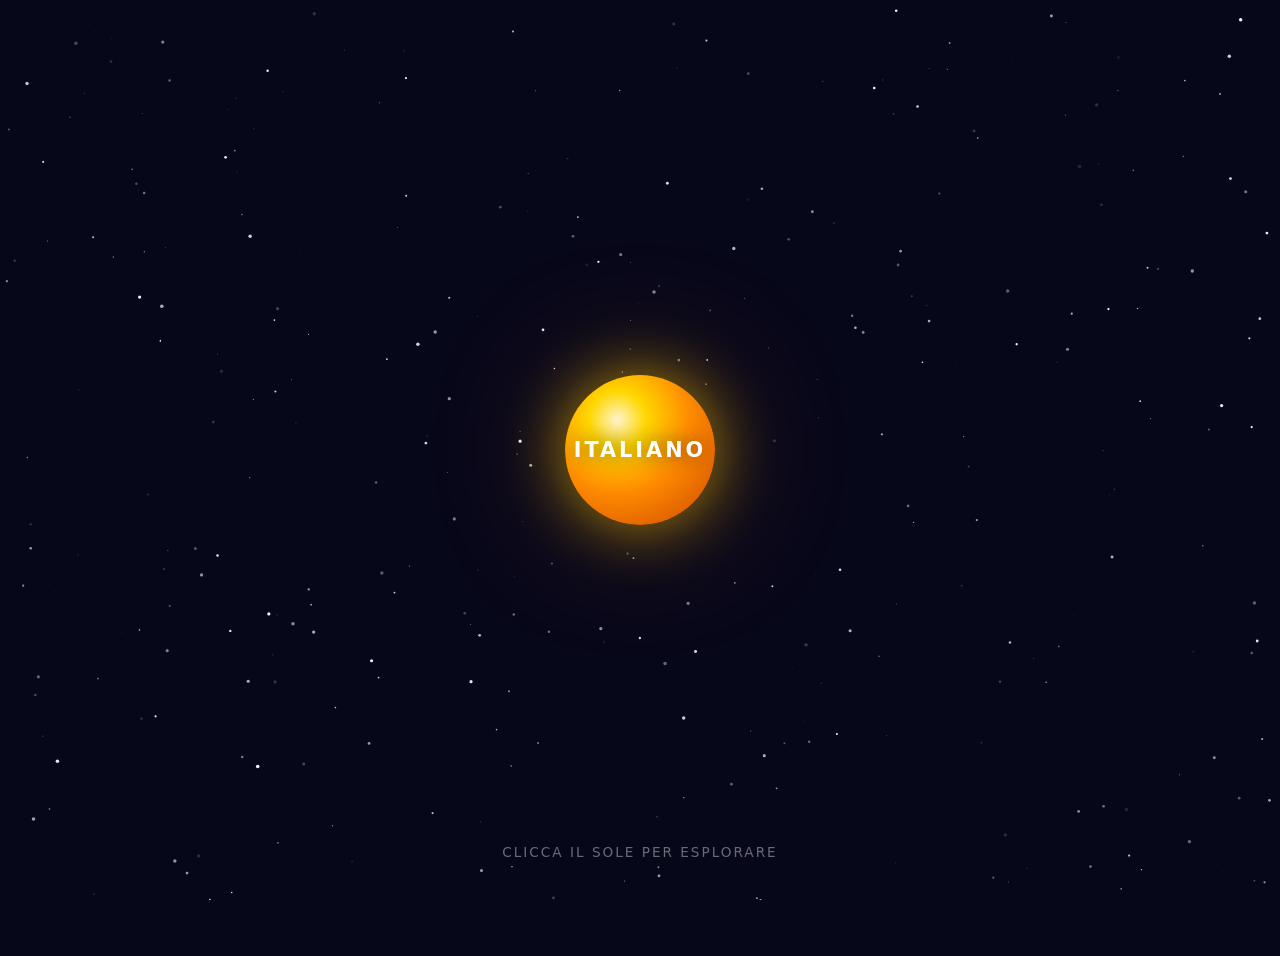
<file: index.html>
<!DOCTYPE html>
<!-- Copyright (c) 2026 Noah Laveder. All rights reserved. -->
<html lang="it">
<head>
  <meta charset="UTF-8">
  <meta name="viewport" content="width=device-width, initial-scale=1.0">
  <title>Piattaforma delle Competenze Trasversali – Italiano</title>
  <link rel="stylesheet" href="style/style.css">
</head>
<body>

  <div class="nebula"></div>
  <canvas id="stars"></canvas>

  <div class="mind-map">

    <div class="sun" id="sun" role="button" aria-label="Espandi mappa mentale">
      <div class="sun-core"></div>
      <div class="sun-glow"></div>
      <span class="sun-label">Italiano</span>
    </div>

    <div class="branch branch-ricezione">
      <a href="html/ricezione.html" class="planet-link">
        <div class="planet-body" style="background: radial-gradient(circle at 30% 25%, #6a8cff, #2d4ba0); box-shadow: 0 0 40px rgba(106,140,255,0.4);">
          <div class="planet-icon">🎧</div>
          <div class="planet-name">Ricezione</div>
        </div>
        <div class="planet-sub">Ascoltare · Leggere</div>
      </a>
    </div>

    <div class="branch branch-produzione">
      <a href="html/produzione.html" class="planet-link">
        <div class="planet-body" style="background: radial-gradient(circle at 30% 25%, #ffb347, #c77d1a); box-shadow: 0 0 40px rgba(255,180,70,0.4);">
          <div class="planet-icon">🎤</div>
          <div class="planet-name">Produzione</div>
        </div>
        <div class="planet-sub">Parlare · Scrivere</div>
      </a>
    </div>

    <div class="branch branch-risorse">
      <a href="html/risorse.html" class="planet-link">
        <div class="planet-body" style="background: radial-gradient(circle at 30% 25%, #4dd9b6, #1f8a70); box-shadow: 0 0 40px rgba(77,217,182,0.4);">
          <div class="planet-icon">📖</div>
          <div class="planet-name">Risorse</div>
        </div>
        <div class="planet-sub">7 tipi di testo</div>
      </a>
    </div>

    <p class="hint" id="hint">CLICCA IL SOLE PER ESPLORARE</p>
  </div>

  <footer class="site-footer">© 2026 Noah Laveder</footer>
  <script src="style/script.js"></script>
</body>
</html>
</file>
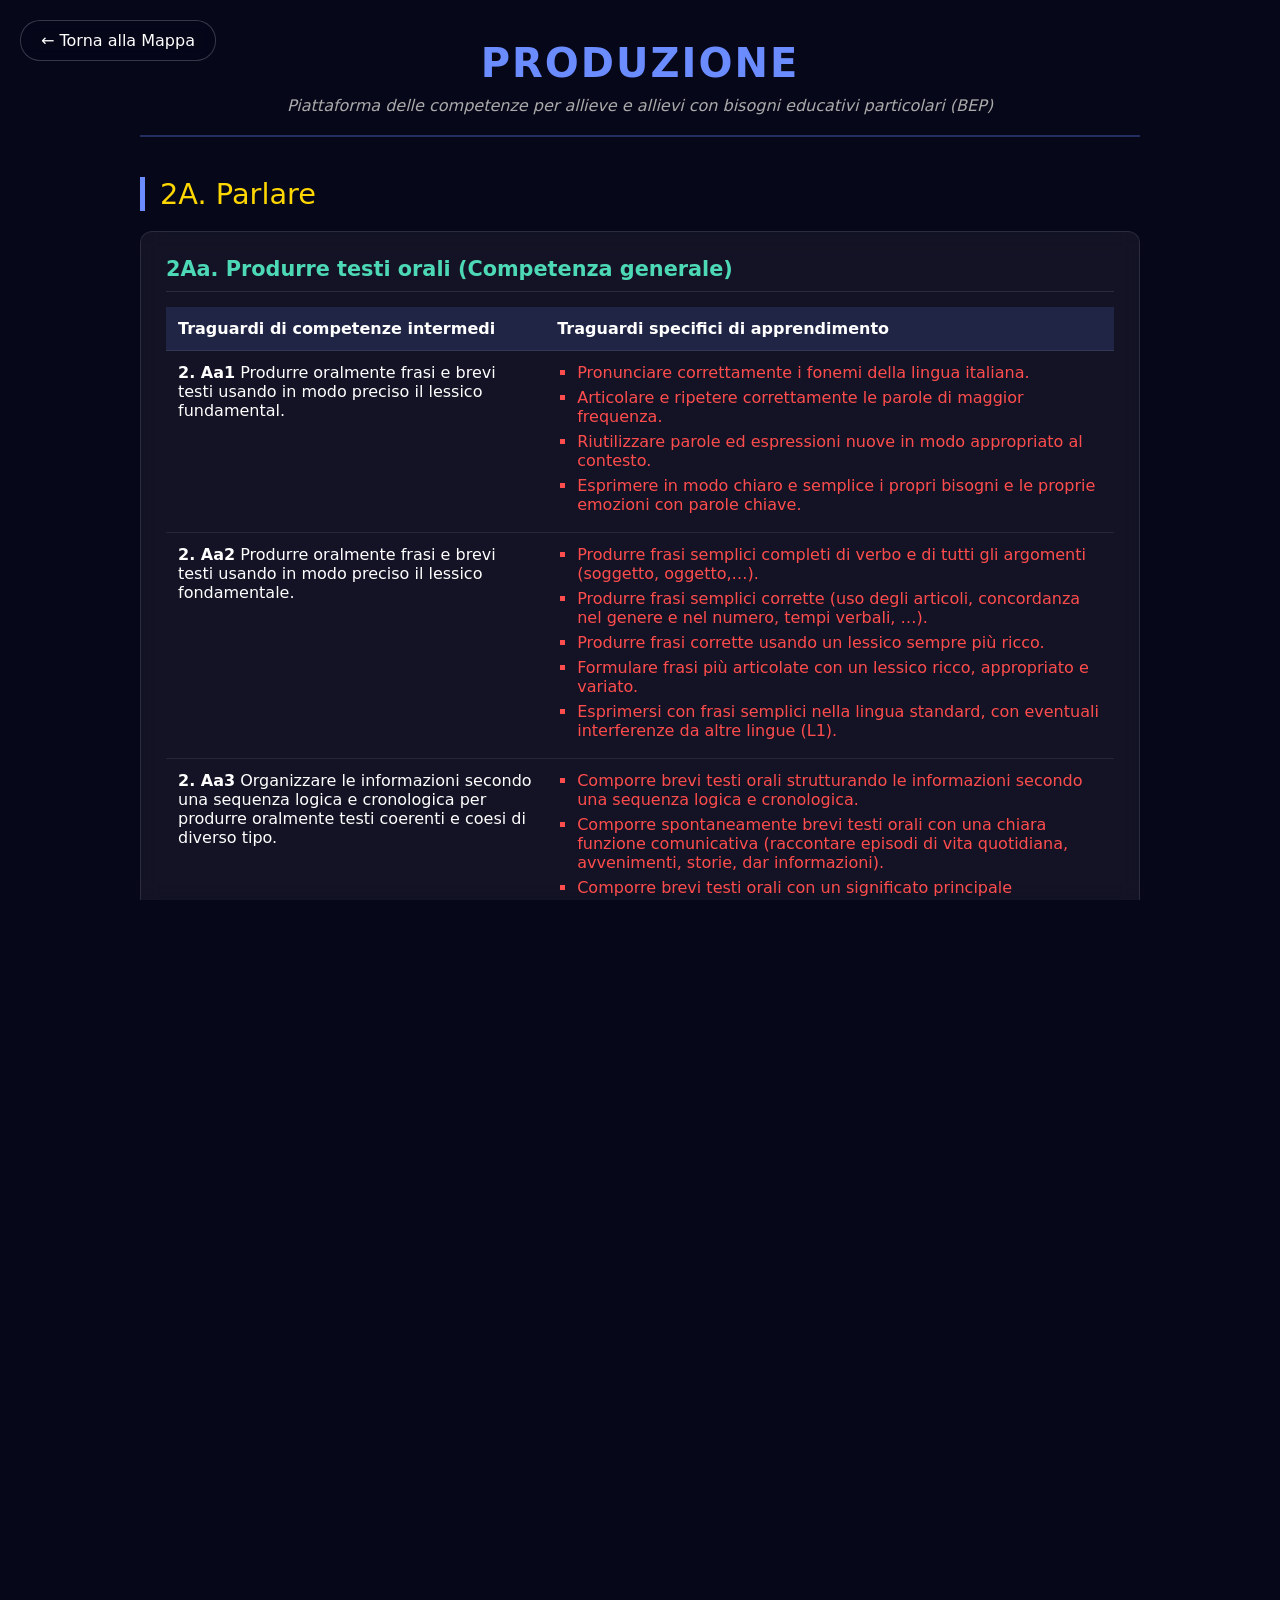
<file: html/produzione.html>
<!DOCTYPE html>
<!-- Copyright (c) 2026 Noah Laveder. All rights reserved. -->
<html lang="it">
<head>
  <meta charset="UTF-8">
  <meta name="viewport" content="width=device-width, initial-scale=1.0">
  <title>Produzione - Piattaforma BEP</title>
  <link rel="stylesheet" href="../style/style.css">
</head>
<body class="content-page">
  <div class="nebula"></div>
  
  <div class="container">
    <a href="../index.html" class="back-btn">← Torna alla Mappa</a>
    
    <div class="header">
      <h1>Produzione</h1>
      <p>Piattaforma delle competenze per allieve e allievi con bisogni educativi particolari (BEP)</p>
    </div>

    <div class="section-title">2A. Parlare</div>

    <div class="competence-block">
      <h3>2Aa. Produrre testi orali (Competenza generale)</h3>
      <table class="grid-table">
        <tr>
          <th>Traguardi di competenze intermedi</th>
          <th>Traguardi specifici di apprendimento</th>
        </tr>
        <tr>
          <td><strong>2. Aa1</strong> Produrre oralmente frasi e brevi testi usando in modo preciso il lessico fundamental.</td>
          <td>
            <ul>
              <li class="txt-rosso">Pronunciare correttamente i fonemi della lingua italiana.</li>
              <li class="txt-rosso">Articolare e ripetere correttamente le parole di maggior frequenza.</li>
              <li class="txt-rosso">Riutilizzare parole ed espressioni nuove in modo appropriato al contesto.</li>
              <li class="txt-rosso">Esprimere in modo chiaro e semplice i propri bisogni e le proprie emozioni con parole chiave.</li>
            </ul>
          </td>
        </tr>
        <tr>
          <td><strong>2. Aa2</strong> Produrre oralmente frasi e brevi testi usando in modo preciso il lessico fondamentale.</td>
          <td>
            <ul>
              <li class="txt-rosso">Produrre frasi semplici completi di verbo e di tutti gli argomenti (soggetto, oggetto,…).</li>
              <li class="txt-rosso">Produrre frasi semplici corrette (uso degli articoli, concordanza nel genere e nel numero, tempi verbali, …).</li>
              <li class="txt-rosso">Produrre frasi corrette usando un lessico sempre più ricco.</li>
              <li class="txt-rosso">Formulare frasi più articolate con un lessico ricco, appropriato e variato.</li>
              <li class="txt-rosso">Esprimersi con frasi semplici nella lingua standard, con eventuali interferenze da altre lingue (L1).</li>
            </ul>
          </td>
        </tr>
        <tr>
          <td><strong>2. Aa3</strong> Organizzare le informazioni secondo una sequenza logica e cronologica per produrre oralmente testi coerenti e coesi di diverso tipo.</td>
          <td>
            <ul>
              <li class="txt-rosso">Comporre brevi testi orali strutturando le informazioni secondo una sequenza logica e cronologica.</li>
              <li class="txt-rosso">Comporre spontaneamente brevi testi orali con una chiara funzione comunicativa (raccontare episodi di vita quotidiana, avvenimenti, storie, dar informazioni).</li>
              <li class="txt-rosso">Comporre brevi testi orali con un significato principale chiaramente identificabile dall'interlocutore.</li>
            </ul>
          </td>
        </tr>
        <tr>
          <td><strong>2. Aa4</strong> Produrre testi orali appartenenti ai principali tipi, dimostrando consapevolezza riguardo alle differenti situazioni comunicative.</td>
          <td>
            <ul>
              <li class="txt-blu">Usare in modo corretto e coerente gli elementi linguistici che strutturano il testo (es.: connettivi, formule introduttive) di uso più frequente.</li>
              <li class="txt-blu">Comporre testi orali dimostrando consapevolezza riguardo alle differenti funzioni comunicative.</li>
              <li class="txt-blu">Esprimere con chiarezza e con un lessico appropriato i propri bisogni, le proprie emozioni, le proprie domande e i propri pensieri.</li>
              <li class="txt-blu">Argomentare la propria opinione su un tema definito, dopo adeguata preparazione, tenendo conto delle opinioni degli altri.</li>
            </ul>
          </td>
        </tr>
        <tr>
          <td><strong>2. Aa5</strong> Strutturare i significati in blocchi informativi per comporre testi orali di diverso tipo.</td>
          <td>
            <ul>
              <li class="txt-blu">Produrre testi orali dotati di messaggi comunicativi espliciti.</li>
              <li class="txt-blu">Produrre testi con significati strutturati in blocchi informativi coerenti.</li>
              <li class="txt-blu">Comporre dopo adeguata preparazione testi orali narrativi, descrittivi, espositivi e regolativi con una struttura coerente con il tipo di testo.</li>
              <li class="txt-blu">Presentare dei risultati a un gruppo in modo comprensibile, utilizzando supporti diversi (es. immagini, testi).</li>
            </ul>
          </td>
        </tr>
        <tr>
          <td><strong>2. Aa6</strong> Utilizzare i vocaboli fondamentali, quelli di alto uso e i termini specialistici più frequenti delle discipline di studio.</td>
          <td>
            <ul>
              <li class="txt-blu">Usare un lessico preciso e appropriato al contesto i vocaboli fondamentali, di alto uso e almeno in parte quelli di alta disponibilità.</li>
              <li class="txt-blu">Utilizzare in maniera corretta i termini specialistici più frequenti nelle discipline di studio.</li>
              <li class="txt-blu">Limitare il ricorso a un lessico generico.</li>
              <li class="txt-blu">Riutilizzare parole ed espressioni nuove in modo appropriato al contesto.</li>
            </ul>
          </td>
        </tr>
      </table>
    </div>

    <div class="section-title">2B. Scrivere</div>

    <div class="competence-block">
      <h3>2. Ba. Sviluppare prerequisiti (Competenza generale)</h3>
      <table class="grid-table">
        <tr>
          <th>Traguardi di competenze intermedi</th>
          <th>Traguardi specifici di apprendimento</th>
        </tr>
        <tr>
          <td><strong>Ba1</strong> Tracciare linee.</td>
          <td>
            <ul>
              <li>Lasciare traccia su tutto il foglio (scarabocchiare).</li>
              <li>Ripassare percorsi tratteggiati (linee rette, linee curve, linee miste).</li>
              <li>Eseguire in autonomia dei percorsi (linee rette, linee curve, linee miste).</li>
              <li>Produrre i tratti ( I, –, \ , /, O , , , , , …) utili alla scrittura di tutte le lettere dell’alfabeto.</li>
              <li>Copiare le lettere dell’alfabeto.</li>
            </ul>
          </td>
        </tr>
        <tr>
          <td><strong>2. Ba2</strong> Scrivere lettere e sillabe.</td>
          <td>
            <ul>
              <li>Associare a un grafema e un fonema.</li>
              <li>Scrivere sillabe.</li>
            </ul>
          </td>
        </tr>
        <tr>
          <td><strong>2. Ba3</strong> Scrivere spontaneamente dei messaggi.</td>
          <td>
            <ul>
              <li>Utilizzare simboli per trasmettere un messaggio scritto.</li>
              <li>Discriminare il codice scritto da altri codici (ad esempio il numero).</li>
              <li>Produrre spontaneamente degli “scritti”.</li>
            </ul>
          </td>
        </tr>
      </table>
    </div>

    <div class="competence-block">
      <h3>2. Bb. Scrivere in maniera chiara (Competenza generale)</h3>
      <table class="grid-table">
        <tr>
          <th>Traguardi di competenze intermedi</th>
          <th>Traguardi specifici di apprendimento</th>
        </tr>
        <tr>
          <td><strong>2. Bb1</strong> Scrivere parole in maniera chiara e leggibile.</td>
          <td>
            <ul>
              <li class="txt-rosso">Scrivere parole (bisillabe piane).</li>
              <li class="txt-rosso">Scrivere parole trisillabe piane.</li>
              <li class="txt-rosso">Scrivere parole con incontro di consonanti.</li>
              <li class="txt-rosso">Scrivere parole con suoni difficili e con doppie.</li>
              <li class="txt-rosso">Padroneggiare i suoni difficili nell’ortografia di base.*</li>
              <li class="txt-rosso">Saper discriminare suoni simili (d/t, s/z, f/v, b/p, c/g).</li>
              <li class="txt-rosso">Saper usare suoni complessi (TR, FR, PR, ...).</li>
              <li class="txt-rosso">Saper utilizzare mb, mp.</li>
              <li class="txt-rosso">Conoscere i suoni CIA-GIA, CIE-GIE, CIO-GIO, CIU-GIU.</li>
              <li class="txt-rosso">Saper utilizzare correttamente i suoni duri CHI, CHE, GHI, GHE.</li>
              <li class="txt-rosso">Saper usare correttamente i suoni dolci CE, CI, GE, GI.</li>
              <li class="txt-rosso">Saper usare correttamente il digramma SC.</li>
              <li class="txt-rosso">Saper distinguere i suoni GN e N.</li>
              <li class="txt-rosso">Saper distinguere i suoni GL e LI.</li>
              <li class="txt-rosso">Saper discriminare suoni consonanti doppi.</li>
              <li class="txt-rosso">Risolvere i dubbi ortografici (suoni difficili, doppie, uso dell’h, apostrofi e accenti) in modo autonomo.</li>
            </ul>
          </td>
        </tr>
        <tr>
          <td><strong>2. Bb2</strong> Scrivere frasi e brevi testi in maniera chiara e leggibile, segmentata e ordinata.</td>
          <td>
            <ul>
              <li class="txt-rosso">Copiare o completare parole o frasi.</li>
              <li class="txt-rosso">Scrivere parole in maniera chiara, leggibile, segmentata e ordinata anche sotto dettatura.</li>
              <li class="txt-rosso">Scrivere frasi.</li>
              <li class="txt-rosso">Scrivere brevi testi con una struttura prevalentemente coordinati fra loro.</li>
            </ul>
          </td>
        </tr>
        <tr>
          <td><strong>2. Bb3</strong> Scrivere brevi testi in maniera chiara e leggibile, segmentata e ordinata.</td>
          <td>
            <ul>
              <li class="txt-rosso">Scrivere brevi testi scritti con una precisa funzione comunicativa.</li>
              <li class="txt-rosso">Scrivere brevi testi scritti strutturando le informazioni secondo una sequenza logica e cronologica coerente con il tipo di testo.</li>
              <li class="txt-rosso">Scrivere brevi narrazioni e descrizioni scritte con un significato principale chiaramente identificabile dal lettore.</li>
              <li class="txt-rosso">Utilizzare la scrittura per esprimere in modo chiaro e semplice i propri bisogni, le proprie emozioni, le proprie domande e i propri pensieri.</li>
            </ul>
          </td>
        </tr>
        <tr>
          <td><strong>2. Bb4</strong> Curare la calligrafia.</td>
          <td>
            <ul>
              <li class="txt-rosso">Scrivere in stampatello maiuscolo.</li>
              <li class="txt-rosso">Scrivere in stampatello minuscolo.</li>
              <li class="txt-rosso">Scrivere in corsivo.</li>
              <li class="txt-rosso">Scrivere in modo chiaro e organizzato su un foglio (spaziatura, titolo, nome, data, margini e orientamento).</li>
            </ul>
          </td>
        </tr>
      </table>
    </div>

    <div class="competence-block">
      <h3>2. Bc. Scrivere in modo autonomo testi (Competenza generale)</h3>
      <table class="grid-table">
        <tr>
          <th>Traguardi di competenze intermedi</th>
          <th>Traguardi specifici di apprendimento</th>
        </tr>
        <tr>
          <td><strong>2. Bc1</strong> Scrivere testi globalmente corretti dal punto di vista dell’ortografia.</td>
          <td>
            <ul>
              <li class="txt-blu">Scrivere testi anche con errori di ortografia.</li>
              <li class="txt-blu">Scrivere testi globalmente corretti dal punto di vista dell’ortografia ma con qualche errore.</li>
              <li class="txt-blu">Scrivere testi senza errori ortografici eventualmente con il vocabolario.</li>
            </ul>
          </td>
        </tr>
        <tr>
          <td><strong>2. Bc2</strong> Scrivere testi globalmente corretti in modo autonomo, tenendo conto del contenuto.</td>
          <td>
            <ul>
              <li class="txt-blu">Scrivere diverse tipologie di testo rimanendo fedele ad un modello dato grazie a facilitatori (scaletta, mappa mentale,…).</li>
              <li class="txt-blu">Scrivere diverse tipologie di testo in modo autonomo rimanendo fedele ad un modello dato.</li>
              <li class="txt-blu">Scrivere diverse tipologie di testo in modo più autonomo per esprimere i propri bisogni, le proprie emozioni, le proprie domande e i propri pensieri.</li>
              <li class="txt-blu">Scrivere autonomamente diverse tipologie di testo utilizzando anche la fantasia e la creatività.</li>
            </ul>
          </td>
        </tr>
        <tr>
          <td><strong>2. Bc3</strong> Scrivere testi globalmente corretti in modo autonomo, tenendo conto della struttura.</td>
          <td>
            <ul>
              <li class="txt-blu">Usare in modo corretto e coerente gli elementi linguistici che strutturano il testo di uso più frequente (es.: connettivi come perché, perciò, inoltre, infine…; formule introduttive/conclusive).</li>
              <li class="txt-blu">Usare in modo corretto e coerente gli elementi linguistici che strutturano il testo con una corretta punteggiatura (punto, virgola e punto interrogativo).</li>
              <li class="txt-blu">Usare in modo corretto e coerente gli elementi linguistici che strutturano il testo con una corretta punteggiatura (due punti nell’elenco e nel discorso diretto, punto esclamativo, tre punti di sospensione, virgolette, etc.).</li>
            </ul>
          </td>
        </tr>
        <tr>
          <td><strong>2. Bc4</strong> Rivedere le proprie produzioni linguistiche su richiesta e con l’aiuto dell’adulto.</td>
          <td>
            <ul>
              <li class="txt-blu">Rivedere con l’aiuto del docente i propri scritti per individuare errori.</li>
              <li class="txt-blu">Rivedere su suggerimento del docente i propri scritti per individuare errori.</li>
              <li class="txt-blu">Rivedere autonomamente i propri scritti per individuare errori.</li>
            </ul>
          </td>
        </tr>
        <tr>
          <td><strong>2. Bc5</strong> Utilizzare i vocaboli fondamentali in modo preciso, limitando il ricorso a un lessico generico.</td>
          <td>
            <ul>
              <li class="txt-blu">Limitare il ricorso a un lessico generico.</li>
              <li class="txt-blu">Utilizzare in maniera corretta i termini specialistici più frequenti nelle discipline.</li>
              <li class="txt-blu">Adeguare il lessico ai tipi di destinatari più vicini alla realtà del bambino (ad esempio: coetaneo, adulto conosciuto o adulto non conosciuto).</li>
            </ul>
          </td>
        </tr>
        <tr>
          <td><strong>2. Bc6</strong> Utilizzare modi di dire in espressioni figurate coerenti con le intenzioni comunicative.</td>
          <td>
            <ul>
              <li class="txt-blu">Utilizzare, grazie a modelli e con l’aiuto del docente, modi di dire ed espressioni figurate in modo coerente rispetto al testo prodotto.</li>
              <li class="txt-blu">Utilizzare, solo con modelli, modi di dire ed espressioni figurate in modo coerente rispetto al testo prodotto.</li>
              <li class="txt-blu">Utilizzare autonomamente modi di dire ed espressioni figurate in modo coerente rispetto al testo prodotto.</li>
            </ul>
          </td>
        </tr>
        <tr>
          <td><strong>2. Bc7</strong> Esporre e argomentare.</td>
          <td>
            <ul>
              <li class="txt-blu">Esporre le proprie conoscenze e argomentare la propria opinione su un tema definito, dopo adeguata preparazione.</li>
              <li class="txt-blu">Esporre le proprie conoscenze e argomentare la propria opinione su un tema definito dopo adeguata preparazione, tenendo conto delle opinioni degli altri.</li>
              <li class="txt-blu">Esporre le proprie conoscenze e argomentare la propria opinione su un tema definito dopo adeguata preparazione, tenendo conto delle opinioni degli altri e sviluppando le prime strategie per trovare autonomamente le idee.</li>
            </ul>
          </td>
        </tr>
        <tr>
          <td><strong>2. Bc8</strong> Analizzare produzioni scritte per rivederle e utilizzare strumenti di revisione di un testo.</td>
          <td>
            <ul>
              <li class="txt-blu">Rivedere testi utilizzando facilitatori e strumenti con l’aiuto del docente (mappe mentali, dizionari, check list, rubriche, schemi o scalette).</li>
              <li class="txt-blu">Rivedere testi utilizzando facilitatori e strumenti su suggerimento del docente.</li>
              <li class="txt-blu">Rivedere testi utilizzando facilitatori e strumenti autonomamente.</li>
            </ul>
          </td>
        </tr>
      </table>
    </div>

  </div>
  <footer class="site-footer">© 2026 Noah Laveder</footer>
  <script src="../style/script.js"></script>
</body>
</html>
</file>
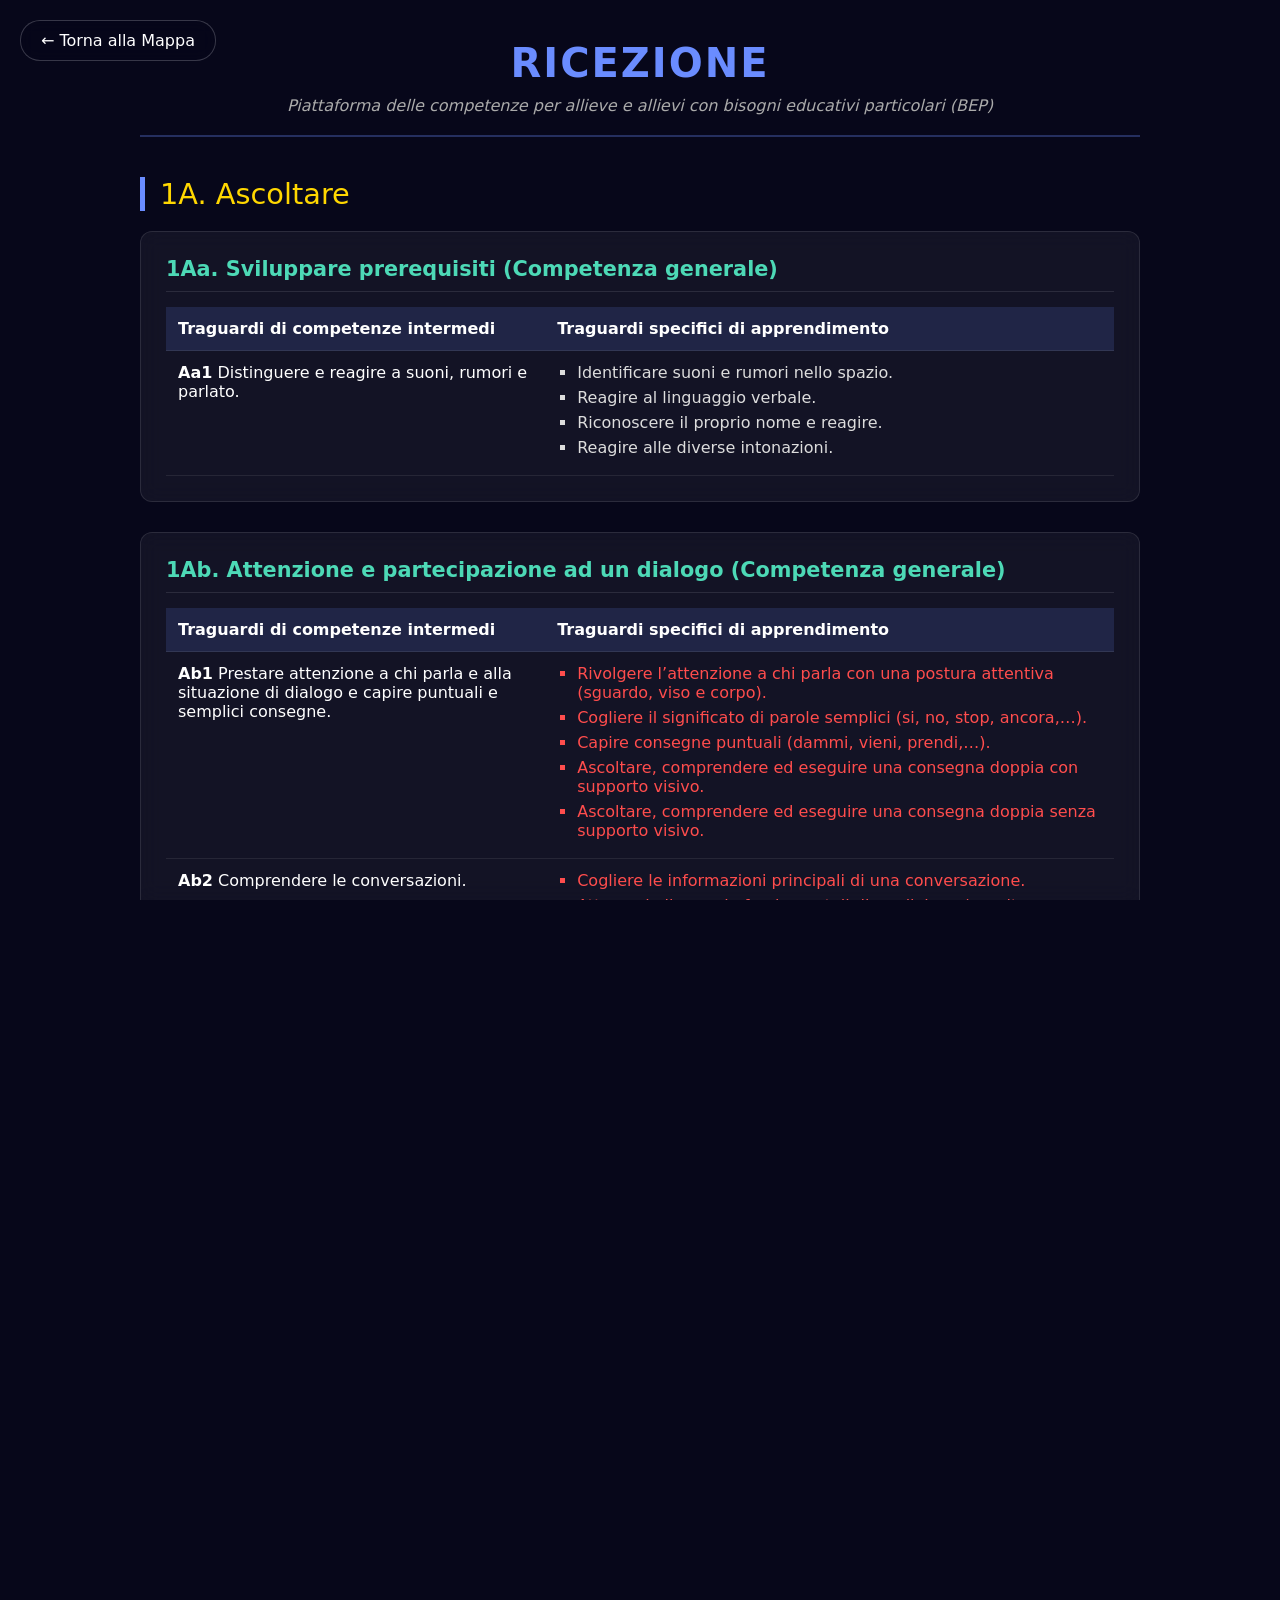
<file: html/ricezione.html>
<!DOCTYPE html>
<!-- Copyright (c) 2026 Noah Laveder. All rights reserved. -->
<html lang="it">
<head>
  <meta charset="UTF-8">
  <meta name="viewport" content="width=device-width, initial-scale=1.0">
  <title>Ricezione - Piattaforma BEP</title>
  <link rel="stylesheet" href="../style/style.css">
</head>
<body class="content-page">
  <div class="nebula"></div>
  
  <div class="container">
    <a href="../index.html" class="back-btn">← Torna alla Mappa</a>
    
    <div class="header">
      <h1>Ricezione</h1>
      <p>Piattaforma delle competenze per allieve e allievi con bisogni educativi particolari (BEP)</p>
    </div>

    <!-- 1A. ASCOLTARE -->
    <div class="section-title">1A. Ascoltare</div>

    <div class="competence-block">
      <h3>1Aa. Sviluppare prerequisiti (Competenza generale)</h3>
      <table class="grid-table">
        <tr>
          <th>Traguardi di competenze intermedi</th>
          <th>Traguardi specifici di apprendimento</th>
        </tr>
        <tr>
          <td><strong>Aa1</strong> Distinguere e reagire a suoni, rumori e parlato.</td>
          <td>
            <ul>
              <li>Identificare suoni e rumori nello spazio.</li>
              <li>Reagire al linguaggio verbale.</li>
              <li>Riconoscere il proprio nome e reagire.</li>
              <li>Reagire alle diverse intonazioni.</li>
            </ul>
          </td>
        </tr>
      </table>
    </div>

    <div class="competence-block">
      <h3>1Ab. Attenzione e partecipazione ad un dialogo (Competenza generale)</h3>
      <table class="grid-table">
        <tr>
          <th>Traguardi di competenze intermedi</th>
          <th>Traguardi specifici di apprendimento</th>
        </tr>
        <tr>
          <td><strong>Ab1</strong> Prestare attenzione a chi parla e alla situazione di dialogo e capire puntuali e semplici consegne.</td>
          <td>
            <ul class="txt-rosso">
              <li>Rivolgere l’attenzione a chi parla con una postura attentiva (sguardo, viso e corpo).</li>
              <li>Cogliere il significato di parole semplici (si, no, stop, ancora,…).</li>
              <li>Capire consegne puntuali (dammi, vieni, prendi,…).</li>
              <li>Ascoltare, comprendere ed eseguire una consegna doppia con supporto visivo.</li>
              <li>Ascoltare, comprendere ed eseguire una consegna doppia senza supporto visivo.</li>
            </ul>
          </td>
        </tr>
        <tr>
          <td><strong>Ab2</strong> Comprendere le conversazioni.</td>
          <td>
            <ul>
              <li class="txt-rosso">Cogliere le informazioni principali di una conversazione.</li>
              <li class="txt-rosso">Attenersi alle regole fondamentali di un dialogo (ascoltare senza interrompere, mantenere una postura attentiva).</li>
              <li class="txt-rosso">Comprendere il senso della conversazione e partecipare in modo pertinente.</li>
              <li class="txt-blu">Interpretare mezzi non verbali (gesti, mimica, posizione del corpo).</li>
              <li class="txt-blu">Interpretare mezzi paraverbali (intonazione, velocità nel parlato).</li>
              <li class="txt-blu">Disporre della costanza necessaria per ascoltare un contributo orale lungo.</li>
            </ul>
          </td>
        </tr>
        <tr>
          <td><strong>Ab3</strong> Comprendere il vocabolario.</td>
          <td>
            <ul>
              <li class="txt-rosso">Attribuire significati alle parole in relazione al contesto.</li>
              <li class="txt-rosso">Attribuire significati alle parole anche fuori contesto.</li>
              <li class="txt-rosso">Comprendere modi di dire utilizzati in situazioni famigliari.</li>
              <li class="txt-blu">Attribuire significati ad un vocabolario sempre più ricco e complesso in ogni contesto.</li>
              <li class="txt-blu">Comprendere i termini specifici delle discipline di studio.</li>
              <li class="txt-blu">All’ascolto di un testo, ricostruire il significato di una parola attraverso il contesto e/o l’etimologia.</li>
            </ul>
          </td>
        </tr>
      </table>
    </div>

    <div class="competence-block">
      <h3>1Ac. Decodificare (Competenza generale)</h3>
      <table class="grid-table">
        <tr>
          <th>Traguardi di competenze intermedi</th>
          <th>Traguardi specifici di apprendimento</th>
        </tr>
        <tr>
          <td><strong>Ac1</strong> Distinguere fonemi, sillabe e parole (vedi traguardi nel leggere e nello scrivere).</td>
          <td>
            <ul>
              <li class="txt-rosso">Individuare i fonemi all’interno delle parole in base alla loro posizione (iniziale e finale).</li>
              <li class="txt-rosso">Individuare le sillabe all’interno delle parole in base alla loro posizione (iniziale, finale e in mezzo).</li>
              <li class="txt-rosso">Individuare singole parole all’interno di una frase.</li>
            </ul>
          </td>
        </tr>
      </table>
    </div>

    <div class="competence-block">
      <h3>1Ad. Comprendere (Competenza generale)</h3>
      <table class="grid-table">
        <tr>
          <th>Traguardi di competenze intermedi</th>
          <th>Traguardi specifici di apprendimento</th>
        </tr>
        <tr>
          <td><strong>Ad1</strong> Comprendere frasi.</td>
          <td>
            <ul>
              <li class="txt-rosso">Comprendere il significato di semplici frasi.</li>
              <li class="txt-rosso">Comprendere il significato di frasi più articolate.</li>
            </ul>
          </td>
        </tr>
        <tr>
          <td><strong>Ad2</strong> Comprendere testi orali semplici.</td>
          <td>
            <ul>
              <li class="txt-rosso">Cogliere le informazioni principali da un testo orale con l’ausilio di immagini.</li>
              <li class="txt-rosso">Interpretare i significati delle immagini in relazione al testo orale.</li>
              <li class="txt-rosso">Cogliere le informazioni principali da un testo orale (Chi? Cosa fa? Dove? Quando? Perché?).</li>
              <li class="txt-rosso">Collegare le informazioni di un testo orale secondo una sequenza logica e cronologica.</li>
              <li class="txt-rosso">Riassumere il contenuto di un testo orale dimostrando di coglierne le informazioni principali.</li>
            </ul>
          </td>
        </tr>
        <tr>
          <td><strong>Ad3</strong> Comprendere testi orali complessi.</td>
          <td>
            <ul>
              <li class="txt-blu">Cogliere la presenza di parti distinte all’interno di un testo orale.</li>
              <li class="txt-blu">Ricavare i significati espliciti di un testo orale.</li>
              <li class="txt-blu">Collegare tra loro e interpretare informazioni sempre più complesse.</li>
              <li class="txt-blu">Collegare las informazioni secondo una sequenza logica e cronologica in un testo sempre più complesso.</li>
              <li class="txt-blu">Cogliere nell’ascolto gli aspetti impliciti di usi non letterali e ironici.</li>
            </ul>
          </td>
        </tr>
        <tr>
          <td><strong>Ad4</strong> Riconoscere la funzione comunicativa dei diversi tipi di testi orali semplici e complessi.</td>
          <td>
            <ul>
              <li class="txt-rosso">Riconoscere la funzione comunicativa di storie e narrazioni.</li>
              <li class="txt-rosso">Riconoscere la funzione comunicativa di regole e istruzioni.</li>
              <li class="txt-rosso">Riconoscere la funzione comunicativa di spiegazioni.</li>
              <li class="txt-rosso">Riconoscere la funzione comunicativa di informazioni dei media.</li>
            </ul>
          </td>
        </tr>
        <tr>
          <td><strong>Ad5</strong> Appropriarsi di nuove conoscenze e ampliare i propri punti di vista.</td>
          <td>
            <ul>
              <li class="txt-verde">Riconoscere nuove conoscenze e punti di vista diversi dal proprio.</li>
              <li class="txt-verde">Confrontare i punti di vista altrui con i propri.</li>
              <li class="txt-verde">Accogliere o confutare opinioni e punti di vista diversi dai propri.</li>
              <li class="txt-verde">Rielaborare il proprio punto di vista sulla base delle nuove conoscenze e dei punti di vista altrui.</li>
              <li class="txt-verde">Utilizzare i punti di vista altrui come fonti di idee e integrarli in modo critico nella propria visione del mondo.</li>
            </ul>
          </td>
        </tr>
      </table>
    </div>

    <!-- 1B. LEGGERE -->
    <div class="section-title">1B. Leggere</div>

    <div class="competence-block">
      <h3>1Ba. Sviluppare prerequisiti (Competenza generale)</h3>
      <table class="grid-table">
        <tr>
          <th>Traguardi di competenze intermedi</th>
          <th>Traguardi specifici di apprendimento</th>
        </tr>
        <tr>
          <td><strong>Ba1</strong> Leggere immagini, simboli e pittogrammi.</td>
          <td>
            <ul>
              <li>Riconoscere la propria foto.</li>
              <li>Riconoscere la foto dei compagni.</li>
              <li>Stabilire un legame “simbolo – parola” (pittogramma).</li>
              <li>Verbalizzare un’azione definita da un’immagine.</li>
              <li>Associare pittogrammi per formare frasi.</li>
            </ul>
          </td>
        </tr>
        <tr>
          <td><strong>Ba2</strong> Riconoscere parole note.</td>
          <td>
            <ul>
              <li>Riconoscere il proprio nome.</li>
              <li>Riconoscere il nome di alcuni compagni.</li>
              <li>Riconoscere globalmente parole ricorrenti nel quotidiano.</li>
            </ul>
          </td>
        </tr>
      </table>
    </div>

    <div class="competence-block">
      <h3>1Bb. Decodifica (Competenza generale)</h3>
      <table class="grid-table">
        <tr>
          <th>Traguardi di competenze intermedi</th>
          <th>Traguardi specifici di apprendimento</th>
        </tr>
        <tr>
          <td><strong>Bb1</strong> Leggere grafemi.</td>
          <td>
            <ul>
              <li class="txt-rosso">Discriminare i grafemi da altri simboli.</li>
              <li class="txt-rosso">Riconoscere le lettere che compongono il proprio nome.</li>
              <li class="txt-rosso">Leggere le lettere che compongono il proprio nome.</li>
              <li class="txt-rosso">Leggere tutti i grafemi.</li>
            </ul>
          </td>
        </tr>
        <tr>
          <td><strong>Bb2</strong> Leggere lettere e parole bisillabe in maniera chiara.</td>
          <td>
            <ul>
              <li class="txt-rosso">Associare fonema e grafema.</li>
              <li class="txt-rosso">Leggere le sillabe.</li>
              <li class="txt-rosso">Leggere parole bisillabe piane.</li>
              <li class="txt-rosso">Leggere parole bisillabe (piane e tronche).</li>
            </ul>
          </td>
        </tr>
        <tr>
          <td><strong>Bb3</strong> Leggere parole in maniera chiara.</td>
          <td>
            <ul>
              <li class="txt-rosso">Leggere parole con incontro di consonanti.</li>
              <li class="txt-rosso">Leggere parole trisillabe piane.</li>
              <li class="txt-rosso">Leggere parole trisillabe.</li>
              <li class="txt-rosso">Leggere parole senza suoni difficili.</li>
              <li class="txt-rosso">Leggere parole con suoni difficili.* (vedi 2Bb1)</li>
            </ul>
          </td>
        </tr>
        <tr>
          <td><strong>Bb4</strong> Leggere frasi e testi in maniera chiara.</td>
          <td>
            <ul>
              <li class="txt-rosso">Leggere semplici frasi in maniera comprensibile.</li>
              <li class="txt-rosso">Leggere semplici testi in maniera comprensibile e scorrevole.</li>
              <li class="txt-rosso">Leggere frasi più articolate in maniera comprensibile.</li>
              <li class="txt-blu">Leggere testi in maniera comprensibile con una buona prosodia (intonazione, pause, accenti…).</li>
            </ul>
          </td>
        </tr>
        <tr>
          <td><strong>Bb5</strong> Leggere diversi tipi di testo in maniera chiara.</td>
          <td>
            <ul>
              <li class="txt-blu">Leggere in maniera scorrevole testi di diverso tipo.</li>
              <li class="txt-blu">Leggere in maniera scorrevole testi di diverso tipo ed eventualmente, in maniera espressiva.</li>
              <li class="txt-blu">Leggere in maniera scorrevole testi di diverso tipo e, dopo adeguata preparazione, in maniera espressiva.</li>
              <li class="txt-blu">Leggere in maniera scorrevole ed espressiva testi di diverso tipo a prima vista.</li>
            </ul>
          </td>
        </tr>
      </table>
    </div>

    <div class="competence-block">
      <h3>1Bc. Comprensione (Competenza generale)</h3>
      <table class="grid-table">
        <tr>
          <th>Traguardi di competenze intermedi</th>
          <th>Traguardi specifici di apprendimento</th>
        </tr>
        <tr>
          <td><strong>Bc1</strong> Comprendere il vocabolario fondamentale dell’italiano.</td>
          <td>
            <ul>
              <li class="txt-rosso">Collegare parole di uso comune al loro significato.</li>
              <li class="txt-rosso">Ricavare parole nuove dai testi per ampliare il proprio lessico.</li>
              <li class="txt-blu">Individuare nel testo scritto una parola di uso comune a partire da una definizione data.</li>
              <li class="txt-blu">Ricostruire il significato di una parola o di una frase grazie al contesto.</li>
              <li class="txt-blu">Reperire nel dizionario il termine cercato su richiesta dell</li>
              <li class="txt-blu">Reperire nel dizionario il termine cercato in modo autonomo.</li>
            </ul>
          </td>
        </tr>
        <tr>
          <td><strong>Bc2</strong> Comprendere frasi.</td>
          <td>
            <ul>
              <li class="txt-rosso">Comprendere il significato di semplici frasi.</li>
              <li class="txt-rosso">Comprendere il significato di frasi più articolate.</li>
            </ul>
          </td>
        </tr>
        <tr>
          <td><strong>Bc3</strong> Comprendere testi semplici.</td>
          <td>
            <ul>
              <li class="txt-rosso">Cogliere le informazioni principali da un testo scritto con l’ausilio di immagini.</li>
              <li class="txt-rosso">Cogliere le informazioni principali da un testo scritto (Chi? Cosa fa? Perché? Dove? Quando?).</li>
              <li class="txt-rosso">Collegare le informazioni di un testo scritto secondo una sequenza logica e cronologica.</li>
              <li class="txt-rosso">Riassumere oralmente il contenuto di un testo scritto dimostrando di coglierne le informazioni principali.</li>
            </ul>
          </td>
        </tr>
        <tr>
          <td><strong>Bc4</strong> Comprendere testi complessi appartenenti ai principali tipi di testo scritto.</td>
          <td>
            <ul>
              <li class="txt-blu">Cogliere la presenza di parti distinte all’interno di un testo scritto (titolo, paragrafi, introduzione,…).</li>
              <li class="txt-blu">Dimostrare una buona comprensione del testo ad una prima lettura.</li>
              <li class="txt-blu">Collegare tra loro e interpretare le informazioni contenute nel testo.</li>
              <li class="txt-blu">Ricavare i significati espliciti e impliciti di un testo.</li>
              <li class="txt-blu">Riassumere il contenuto di un testo scritto dimostrando di individuarne il senso globale.</li>
            </ul>
          </td>
        </tr>
        <tr>
          <td><strong>Bc5</strong> Riconoscere la função comunicativa di diversi tipi di testo.</td>
          <td>
            <ul>
              <li class="txt-rosso">Riconoscere la funzione comunicativa di storie e narrazioni.</li>
              <li class="txt-rosso">Riconoscere la funzione comunicativa di regole e istruzioni.</li>
              <li class="txt-rosso">Riconoscere la funzione comunicativa di spiegazioni.</li>
            </ul>
          </td>
        </tr>
        <tr>
          <td><strong>Bc6</strong> Appropriarsi di nuove conoscenze e ampliare i propri punti di vista.</td>
          <td>
            <ul>
              <li class="txt-verde">Riconoscere in un testo nuove conoscenze e punti di vista diversi dal proprio.</li>
              <li class="txt-verde">Confrontare i punti di vista altrui con i propri.</li>
              <li class="txt-verde">Accogliere o confutare opinioni e punti di vista diversi dai propri.</li>
              <li class="txt-verde">Rielaborare il proprio punto di vista sulla base delle nuove conoscenze e dei punti di vista altrui.</li>
              <li class="txt-verde">Utilizzare i punti di vista altrui come fonti di idee e integrarli in modo critico nella propria visione del mondo.</li>
            </ul>
          </td>
        </tr>
      </table>
    </div>

  </div>
<footer class="site-footer">© 2026 Noah Laveder</footer>
</body>
</html>
</file>
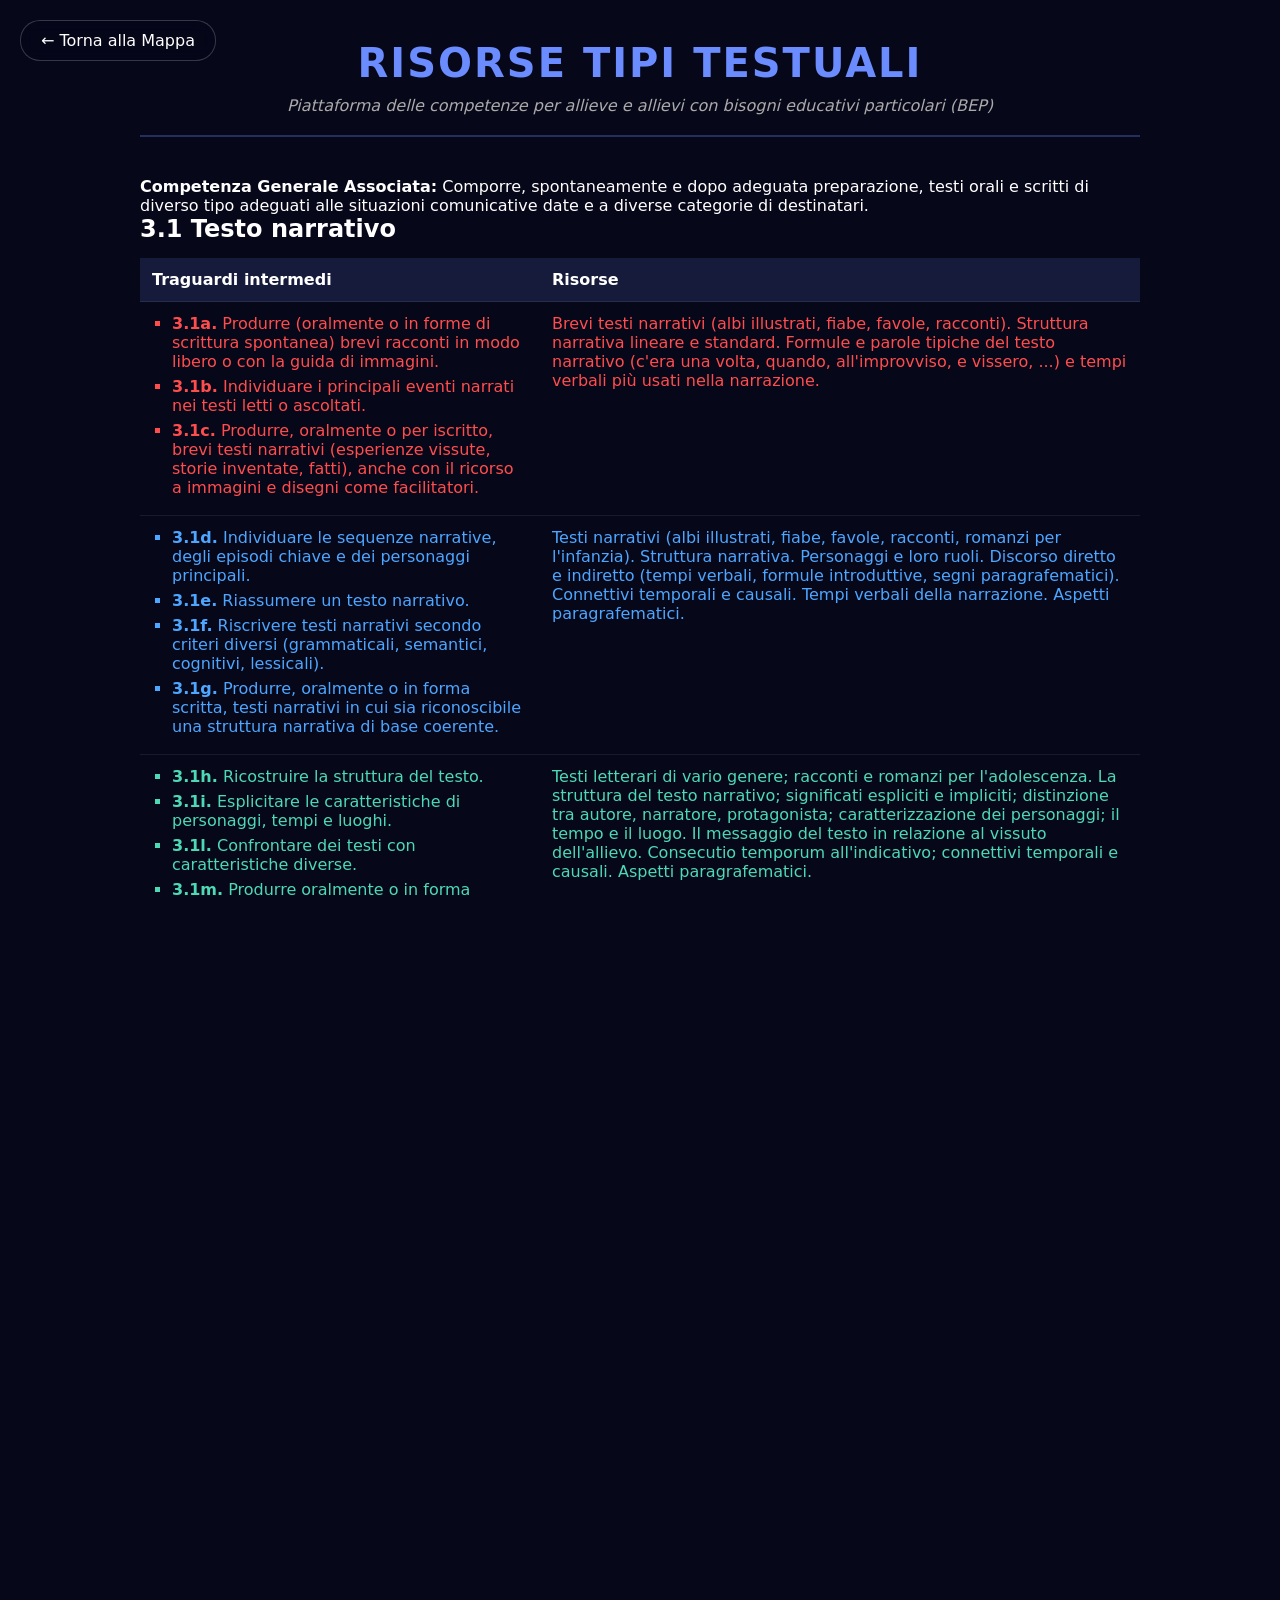
<file: html/risorse.html>
<!DOCTYPE html>
<!-- Copyright (c) 2026 Noah Laveder. All rights reserved. -->
<html lang="it">
<head>
  <meta charset="UTF-8">
  <meta name="viewport" content="width=device-width, initial-scale=1.0">
  <title>Risorse Tipi Testuali - Piattaforma BEP</title>
  <link rel="stylesheet" href="../style/style.css">
</head>
<body class="content-page">
  <div class="nebula"></div>
  
  <div class="container">
    <a href="../index.html" class="back-btn">← Torna alla Mappa</a>
    
    <div class="header">
      <h1>Risorse Tipi Testuali</h1>
      <p>Piattaforma delle competenze per allieve e allievi con bisogni educativi particolari (BEP)</p>
    </div>

    <div class="general-competence">
      <strong>Competenza Generale Associata:</strong> Comporre, spontaneamente e dopo adeguata preparazione, testi orali e scritti di diverso tipo adeguati alle situazioni comunicative date e a diverse categorie di destinatari.
    </div>

    <div class="type-block">
      <h2>3.1 Testo narrativo</h2>
      <table class="grid-table">
        <tr>
          <th>Traguardi intermedi</th>
          <th>Risorse</th>
        </tr>
        <tr>
          <td>
            <ul>
              <li class="txt-rosso"><strong>3.1a.</strong> Produrre (oralmente o in forme di scrittura spontanea) brevi racconti in modo libero o con la guida di immagini.</li>
              <li class="txt-rosso"><strong>3.1b.</strong> Individuare i principali eventi narrati nei testi letti o ascoltati.</li>
              <li class="txt-rosso"><strong>3.1c.</strong> Produrre, oralmente o per iscritto, brevi testi narrativi (esperienze vissute, storie inventate, fatti), anche con il ricorso a immagini e disegni come facilitatori.</li>
            </ul>
          </td>
          <td class="resource-text txt-rosso">
            Brevi testi narrativi (albi illustrati, fiabe, favole, racconti). Struttura narrativa lineare e standard. Formule e parole tipiche del testo narrativo (c'era una volta, quando, all'improvviso, e vissero, ...) e tempi verbali più usati nella narrazione.
          </td>
        </tr>
        <tr>
          <td>
            <ul>
              <li class="txt-blu"><strong>3.1d.</strong> Individuare le sequenze narrative, degli episodi chiave e dei personaggi principali.</li>
              <li class="txt-blu"><strong>3.1e.</strong> Riassumere un testo narrativo.</li>
              <li class="txt-blu"><strong>3.1f.</strong> Riscrivere testi narrativi secondo criteri diversi (grammaticali, semantici, cognitivi, lessicali).</li>
              <li class="txt-blu"><strong>3.1g.</strong> Produrre, oralmente o in forma scritta, testi narrativi in cui sia riconoscibile una struttura narrativa di base coerente.</li>
            </ul>
          </td>
          <td class="resource-text txt-blu">
            Testi narrativi (albi illustrati, fiabe, favole, racconti, romanzi per l'infanzia). Struttura narrativa. Personaggi e loro ruoli. Discorso diretto e indiretto (tempi verbali, formule introduttive, segni paragrafematici). Connettivi temporali e causali. Tempi verbali della narrazione. Aspetti paragrafematici.
          </td>
        </tr>
        <tr>
          <td>
            <ul>
              <li class="txt-verde"><strong>3.1h.</strong> Ricostruire la struttura del testo.</li>
              <li class="txt-verde"><strong>3.1i.</strong> Esplicitare le caratteristiche di personaggi, tempi e luoghi.</li>
              <li class="txt-verde"><strong>3.1l.</strong> Confrontare dei testi con caratteristiche diverse.</li>
              <li class="txt-verde"><strong>3.1m.</strong> Produrre oralmente o in forma scritta, testi narrativi relativi a esperienze personali o ad avvenimenti di cui l'allievo abbia notizia.</li>
              <li class="txt-verde"><strong>3.1n.</strong> Ricostruire la successione cronologica degli eventi.</li>
              <li class="txt-verde"><strong>3.1o.</strong> Esplicitare i messaggi del testo.</li>
              <li class="txt-verde"><strong>3.1p.</strong> Sintetizzare oralmente o in forma scritta adeguato a diverse finalità.</li>
            </ul>
          </td>
          <td class="resource-text txt-verde">
            Testi letterari di vario genere; racconti e romanzi per l'adolescenza. La struttura del testo narrativo; significati espliciti e impliciti; distinzione tra autore, narratore, protagonista; caratterizzazione dei personaggi; il tempo e il luogo. Il messaggio del testo in relazione al vissuto dell'allievo. Consecutio temporum all'indicativo; connettivi temporali e causali. Aspetti paragrafematici.
          </td>
        </tr>
      </table>
    </div>

    <div class="type-block">
      <h2>3.2 Testo descrittivo</h2>
      <table class="grid-table">
        <tr>
          <th>Traguardi intermedi</th>
          <th>Risorse</th>
        </tr>
        <tr>
          <td>
            <ul>
              <li class="txt-rosso"><strong>3.2a.</strong> Produrre oralmente brevi descrizioni relative a realtà vicine agli allievi, in forma di elenchi di parole, mediante attività collettive di brain storming.</li>
              <li class="txt-rosso"><strong>3.2b.</strong> Distinguere tra parole che nominano e parole che descrivono.</li>
              <li class="txt-rosso"><strong>3.2c.</strong> Produrre oralmente o in forma scritta (anche in forma di cartelloni o mappe lessicali) brevi testi descrittivi di oggetti, persone, ambienti, immagini, quadri ecc.</li>
            </ul>
          </td>
          <td class="resource-text txt-rosso">
            Brevi descrizioni di ambienti, persone, oggetti o animali. Parole per nominare e per indicare le qualità degli elementi descritti (arricchimento lessicale, in particolare sostantivi e aggettivi e indicatori spaziali).
          </td>
        </tr>
        <tr>
          <td>
            <ul>
              <li class="txt-blu"><strong>3.2d.</strong> Identificare le sequenze descrittive in testi narrativi.</li>
              <li class="txt-blu"><strong>3.2e.</strong> Individuare gli aggettivi qualificativi e gli indicatori spaziali in brevi testi descrittivi.</li>
              <li class="txt-blu"><strong>3.2f.</strong> Ricostruire dei blocchi informativi all'interno di semplici descrizioni.</li>
              <li class="txt-blu"><strong>3.2g.</strong> Riscrivere descrizioni.</li>
              <li class="txt-blu"><strong>3.2h.</strong> Produrre oralmente o in forma scritta descrizioni particolari e generali ordinate e funzionali, autonome o inserite in testi narrativi.</li>
            </ul>
          </td>
          <td class="resource-text txt-blu">
            Descrizioni a sé stanti (ad es. voci enciclopediche) e descrizioni nei testi narrativi. Descrizione generale e descrizione particolare. Ordine della descrizione; distinzione tra caratteristiche fisiche e caratteriali nella descrizione delle persone. Aggettivi qualificativi, indicatori spaziali. Arricchimento lessicale. Tempi verbali. Interpunzione.
          </td>
        </tr>
        <tr>
          <td>
            <ul>
              <li class="txt-verde"><strong>3.2i.</strong> Identificare delle sequenze descrittive e della loro funzione in diversi tipi di testi.</li>
              <li class="txt-verde"><strong>3.2l.</strong> Individuare gli aggettivi qualificativi e gli indicatori spaziali.</li>
              <li class="txt-verde"><strong>3.2m.</strong> Individuare l'ordine e il tipo di informazioni nelle descrizioni.</li>
              <li class="txt-verde"><strong>3.2n.</strong> Produrre testi descrittivi (orali e scritti) secondo un ordine e una modalità dati.</li>
              <li class="txt-verde"><strong>3.2o.</strong> Introdurre sequenze descrittive nella narrazione.</li>
              <li class="txt-verde"><strong>3.2p.</strong> Confrontare descrizione con funzioni comunicative diverse.</li>
            </ul>
          </td>
          <td class="resource-text txt-verde">
            La descrizione nei testi espositivi e narrativi. Descrizione oggettiva e soggettiva: scopi e caratteristiche. Ordine della descrizione, caratteristiche fisiche e caratteriali nella descrizione delle persone. Aggettivi, indicatori spaziali, deittici e formule connettive di luogo, arricchimento lessicale, sinonimi.
          </td>
        </tr>
      </table>
    </div>

    <div class="type-block">
      <h2>3.3 Testo espositivo</h2>
      <table class="grid-table">
        <tr>
          <th>Traguardi intermedi</th>
          <th>Risorse</th>
        </tr>
        <tr>
          <td>
            <ul>
              <li class="txt-rosso"><strong>3.3a.</strong> Produrre oralmente brevi esposizioni per condividere con i compagni semplici scoperte o informazioni su argomenti di interesse degli allievi o legati alle diverse materie scolastiche.</li>
            </ul>
          </td>
          <td class="resource-text txt-rosso">
            Brevi testi espositivi relativi ad argomenti vicini agli interessi degli allievi. Arricchimento lessicale (termini legati agli argomenti trattati).
          </td>
        </tr>
        <tr>
          <td>
            <ul>
              <li class="txt-blu"><strong>3.3b.</strong> Individuare parole-chiave e blocchi informativi.</li>
              <li class="txt-blu"><strong>3.3c.</strong> Individuare i principali termini tecnici legati alle materie scolastiche.</li>
              <li class="txt-blu"><strong>3.3d.</strong> Produrre brevi relazioni scritte (anche in forma di cartelloni e riassunti) ed esposizioni orali pianificate, con rielaborazione efficace delle informazioni raccolte.</li>
              <li class="txt-blu"><strong>3.3e.</strong> Utilizzare in modo pertinente la terminologia tecnica di base.</li>
            </ul>
          </td>
          <td class="resource-text txt-blu">
            Brevi testi espositivi relativi alle diverse materie scolastiche e a questioni di attualità. Struttura del testo espositivo (distribuzione del contenuto in blocchi informativi). Arricchimento lessicale, connettivi, tempi verbali (presente atemporale), formule esplicative. Aspetti paratestuali e iconici.
          </td>
        </tr>
        <tr>
          <td>
            <ul>
              <li class="txt-verde"><strong>3.3f.</strong> Ricostruire la struttura del testo.</li>
              <li class="txt-verde"><strong>3.3g.</strong> Individuare le principali informazioni.</li>
              <li class="txt-verde"><strong>3.3h.</strong> Presa di appunti guidata dal docente a partire da testi espositivi scritti o orali.</li>
              <li class="txt-verde"><strong>3.3i.</strong> Ricercare informazioni e produrre brevi testi espositivi scritti e orali utilizzando una terminologia precisa.</li>
            </ul>
          </td>
          <td class="resource-text txt-verde">
            Testi espositivi tratti da riviste scientifiche divulgative, manuali scolastici, risorse online. Struttura del testo espositivo: cronologica o classificatoria. La ricerca delle informazioni. Arricchimento lessicale, tempi verbali. Aspetti paratestuali e iconici.
          </td>
        </tr>
      </table>
    </div>

    <div class="type-block">
      <h2>3.4 Testo regolativo</h2>
      <table class="grid-table">
        <tr>
          <th>Traguardi intermedi</th>
          <th>Risorse</th>
        </tr>
        <tr>
          <td>
            <ul>
              <li class="txt-rosso"><strong>3.4a.</strong> Produrre oralmente o in forma scritta brevi testi regolativi (elenchi di regole).</li>
            </ul>
          </td>
          <td class="resource-text txt-rosso">
            Istruzioni di giochi, regolamenti, ricette. Convenzioni paragrafematiche e interpuntive di base (elenchi). Aspetti paratestuali e iconici.
          </td>
        </tr>
        <tr>
          <td>
            <ul>
              <li class="txt-blu"><strong>3.4b.</strong> Identificare la diversa funzione dei principali generi di testi regolativi (regolamenti, ricette, istruzioni) e la loro struttura di base.</li>
              <li class="txt-blu"><strong>3.4c.</strong> Produrre oralmente o in forma scritta testi regolativi con una struttura efficace.</li>
            </ul>
          </td>
          <td class="resource-text txt-blu">
            Istruzioni di vario tipo, regolamenti, ricette. Struttura del testo regolativo. Modo verbale imperativo e infinito. Costruzioni impersonali. Verbi modali. Convenzioni paragrafematiche e interpuntive (elenchi semplici, puntati, numerati). Aspetti paratestuali e iconici.
          </td>
        </tr>
        <tr>
          <td>
            <ul>
              <li class="txt-verde"><strong>3.4d.</strong> Identificare la diversa funzione dei testi regolativi e la loro struttura.</li>
              <li class="txt-verde"><strong>3.4e.</strong> Produrre oralmente o in forma scritta, istruzioni chiare e redigere brevi testi regolativi.</li>
            </ul>
          </td>
          <td class="resource-text txt-verde">
            Istruzioni di vario tipo, regolamenti, consegne (di problemi matematici, di compiti di altre discipline). Lo scopo, la struttura e la lingua del testo regolativo. Convenzioni paragrafematiche e interpuntive.
          </td>
        </tr>
      </table>
    </div>

    <div class="type-block">
      <h2>3.5 Testo argomentativo</h2>
      <table class="grid-table">
        <tr>
          <th>Traguardi intermedi</th>
          <th>Risorse</th>
        </tr>
        <tr>
          <td>
            <ul>
              <li class="txt-rosso"><strong>3.5a.</strong> Produrre brevi scambi dialogici su temi vicini al vissuto personale.</li>
            </ul>
          </td>
          <td class="resource-text txt-rosso">
            Spunti per discutere tratti da testi narrativi o da temi vicini agli interessi degli allievi.
          </td>
        </tr>
        <tr>
          <td>
            <ul>
              <li class="txt-blu"><strong>3.5b.</strong> Produrre brevi scambi dialogici nei quali si confrontano in maniera chiara opinioni diverse.</li>
              <li class="txt-blu"><strong>3.5c.</strong> Individuare i connettivi che sostengono l'argomentazione e le formule di espressione del proprio pensiero in brevi testi scritti.</li>
              <li class="txt-blu"><strong>3.5d.</strong> Produrre brevi testi argomentativi prima orali e poi eventualmente scritti.</li>
            </ul>
          </td>
          <td class="resource-text txt-blu">
            Spunti per discutere e argomentare tratti da testi o temi vicini agli interessi o di attualità. Confronto di opinioni attraverso schemi o tabelle. Connettivi logico-semantici di tipo causale, finale e consecutivo. Formule di espressione del proprio pensiero con relativi modi verbali (indicativo e congiuntivo).
          </td>
        </tr>
        <tr>
          <td>
            <ul>
              <li class="txt-verde"><strong>3.5e.</strong> Individuare le parti che compongono un testo argomentativo.</li>
              <li class="txt-verde"><strong>3.5f.</strong> Presa di appunti guidata dal docente a partire da testi argomentativi scritti o orali.</li>
              <li class="txt-verde"><strong>3.5g.</strong> Ricercare informazioni e produrre brevi testi argomentativi scritti e orali che presentano una struttura logica coerente.</li>
            </ul>
          </td>
          <td class="resource-text txt-verde">
            Testi argomentativi tratti da riviste scientifiche divulgative, manuali scolastici, risorse online. Brevi dibattiti. Lo scopo e la struttura del testo argomentativo: argomenti a favore di una tesi; la costruzione logica del testo.
          </td>
        </tr>
      </table>
    </div>

    <div class="type-block">
      <h2>3.6 Testo espressivo/poetico</h2>
      <table class="grid-table">
        <tr>
          <th>Traguardi intermedi</th>
          <th>Risorse</th>
        </tr>
        <tr>
          <td>
            <ul>
              <li class="txt-rosso"><strong>3.6a.</strong> Riconoscere le rime.</li>
              <li class="txt-rosso"><strong>3.6b.</strong> Individuare e produrre oralmente e poi eventualmente in forma scritta parole in rima.</li>
            </ul>
          </td>
          <td class="resource-text txt-rosso">
            Filastrocche, canzoni e brevi poesie. Struttura in versi. Aggettivi. Rime. Figure retoriche (onomatopea, similitudine). Arricchimento lessicale mediante differenti strategie (brain brainstorming, stelle di senso).
          </td>
        </tr>
        <tr>
          <td>
            <ul>
              <li class="txt-blu"><strong>3.6c.</strong> Individuare semplici figure retoriche e la struttura di brevi testi poetici regolari.</li>
              <li class="txt-blu"><strong>3.6d.</strong> Produrre a partire da modelli di filastrocche o brevi testi poetici dotati di una struttura ordinata.</li>
            </ul>
          </td>
          <td class="resource-text txt-blu">
            Filastrocche, canzoni e poesie. Struttura in versi. Aggettivi. Sinonimi e contrari. Rime. Figure retoriche (di suono, similitudine, metafora, sinestesia). Arricchimento lessicale. Funzione espressiva della punteggiatura.
          </td>
        </tr>
        <tr>
          <td>
            <ul>
              <li class="txt-verde"><strong>3.6e.</strong> Riconoscere metafore, similitudini e sinestesie.</li>
              <li class="txt-verde"><strong>3.6f.</strong> Esplicitare oralmente o in forma scritta, il significato della poesia.</li>
              <li class="txt-verde"><strong>3.6g.</strong> Riconoscere rime e ritmo in relazione al messaggio.</li>
              <li class="txt-verde"><strong>3.6h.</strong> Produrre similitudini e metafore all'interno di testi narrativi o descrittivi.</li>
              <li class="txt-verde"><strong>3.6i.</strong> Redigere, guidato dal docente, un commento al testo poetico.</li>
            </ul>
          </td>
          <td class="resource-text txt-verde">
            Poesie e canzoni. Differenza tra lingua della poesia e lingua della prosa; il valore di rima e ritmo nella costruzione del senso del testo poetico e nella trasmissione di emozioni. Figure retoriche (similitudine, metafora, sinestesia). Arricchimento lessicale.
          </td>
        </tr>
      </table>
    </div>

    <div class="type-block">
      <h2>3.7 Testo funzionale/formale</h2>
      <table class="grid-table">
        <tr>
          <th>Traguardi intermedi</th>
          <th>Risorse</th>
        </tr>
        <tr>
          <td>
            <ul>
              <li class="txt-rosso"><strong>3.7a.</strong> Produrre oralmente scambi dialogici adeguati al contesto comunicativo.</li>
            </ul>
          </td>
          <td class="resource-text txt-rosso">
            Lettere e scambi dialogici. Struttura della lettera. Formule di introduzione e di saluto orali e scritte.
          </td>
        </tr>
        <tr>
          <td>
            <ul>
              <li class="txt-blu"><strong>3.7b.</strong> Riconoscere il destinatario e lo scopo del testo.</li>
              <li class="txt-blu"><strong>3.7c.</strong> Produrre oralmente o in forma scritta scambi con uno scopo preciso, come dialoghi, lettere o e-mail, adeguati al contesto comunicativo.</li>
            </ul>
          </td>
          <td class="resource-text txt-blu">
            Lettere ed e-mail, scambi dialogici in presenza o mediati dai mezzi di comunicazione. Struttura della lettera o della e-mail. Formule di introduzione e di saluto nelle lettere e nelle e-mail ed egni scambi dialogici. Formule di cortesia, con relativi modi verbali.
          </td>
        </tr>
        <tr>
          <td>
            <ul>
              <li class="txt-verde"><strong>3.7d.</strong> Riconoscere il destinatario e il registro impiegato.</li>
              <li class="txt-verde"><strong>3.7e.</strong> Dialogare con l'adulto rispettando le norme condivise.</li>
              <li class="txt-verde"><strong>3.7f.</strong> Riconoscere i diversi gradi di formalità del testo e identificare il registro linguistico.</li>
              <li class="txt-verde"><strong>3.7g.</strong> Produrre lettere di impiego, curriculum vitae, inserzioni per ricerca di stage o di lavoro ecc.</li>
              <li class="txt-verde"><strong>3.7h.</strong> Simulare situazioni professionali (ad es. colloquio di assunzione).</li>
            </ul>
          </td>
          <td class="resource-text txt-verde">
            Scambi dialogici con l'adulto. Il dialogo con l'adulto: formule di cortesia, attenuatori. Uso della forma di cortesia, il congiuntivo con uso imperativo. Lettere ed e-mail. Struttura formale e del contenuto della lettera e della e-mail. Formule di cortesia, di apertura e di chiusura tipiche del genere epistolare formale.
          </td>
        </tr>
      </table>
    </div>

  </div>
  <footer class="site-footer">© 2026 Noah Laveder</footer>
  <script src="../style/script.js"></script>
</body>
</html>
</file>
<file: style/style.css>
/* Copyright (c) 2026 Noah Laveder. All rights reserved. */

* { margin:0; padding:0; box-sizing:border-box; }

html, body {
  height: 100%;
  font-family: 'Segoe UI', system-ui, -apple-system, sans-serif;
  background: #07071a;
  color: #fff;
  overflow: hidden;
}

#stars { position: fixed; inset: 0; z-index: 0; pointer-events: none; }

.nebula {
  position: fixed; inset: 0; z-index: -1;
  background: radial-gradient(circle at 30% 30%, rgba(80,40,180,0.08), transparent 70%),
              radial-gradient(circle at 70% 70%, rgba(200,50,80,0.06), transparent 70%);
}

/* Contenitore Mappa Mentale */
.mind-map {
  position: relative;
  width: 100vw;
  height: 100vh;
  display: flex;
  align-items: center;
  justify-content: center;
}

/* Centro: Sole */
.sun {
  position: relative;
  z-index: 20;
  width: 150px;
  height: 150px;
  display: flex;
  align-items: center;
  justify-content: center;
  cursor: pointer;
  user-select: none;
  transition: transform 0.4s cubic-bezier(0.175, 0.885, 0.32, 1.275);
}

.sun-core {
  position: absolute;
  inset: 0;
  border-radius: 50%;
  background: radial-gradient(circle at 35% 30%, #fff5cc, #ffd700 20%, #ff8c00 50%, #cc4400);
  box-shadow: 0 0 60px rgba(255,200,0,0.6), 0 0 140px rgba(255,150,0,0.3);
  animation: sunPulse 3s ease-in-out infinite;
}

.sun-label {
  position: relative;
  z-index: 2;
  font-size: 1.3rem;
  font-weight: 800;
  letter-spacing: 3px;
  text-transform: uppercase;
  color: white;
  text-shadow: 0 0 20px rgba(0,0,0,0.6);
}

@keyframes sunPulse {
  0%, 100% { box-shadow: 0 0 60px rgba(255,200,0,0.6), 0 0 140px rgba(255,150,0,0.3); }
  50% { box-shadow: 0 0 90px rgba(255,200,0,0.9), 0 0 180px rgba(255,150,0,0.5); }
}

.sun.expanded { transform: scale(1.1); }

/* Rami / Pianeti */
.branch {
  position: absolute;
  z-index: 10;
  width: 140px;
  text-align: center;
  opacity: 0;
  pointer-events: none;
  /* Partono esattamente dal centro dello schermo nascosti */
  transform: translate(0, 0) scale(0.2); 
  transition: all 0.6s cubic-bezier(0.34, 1.56, 0.64, 1);
}

.planet-link {
  text-decoration: none;
  color: inherit;
  display: inline-block;
}

/* Quando il sole viene cliccato, i rami si aprono nelle loro posizioni */
.branch.visible.branch-ricezione { 
  opacity: 1; pointer-events: auto;
  transform: translate(-250px, -120px) scale(1); 
}
.branch.visible.branch-produzione { 
  opacity: 1; pointer-events: auto;
  transform: translate(250px, -120px) scale(1); 
}
.branch.visible.branch-risorse { 
  opacity: 1; pointer-events: auto;
  transform: translate(0, 200px) scale(1); 
}

.planet-body {
  width: 110px;
  height: 110px;
  margin: 0 auto 12px;
  border-radius: 50%;
  display: flex;
  flex-direction: column;
  align-items: center;
  justify-content: center;
  border: 2px solid rgba(255,255,255,0.2);
  backdrop-filter: blur(6px);
  transition: transform 0.3s ease, border-color 0.3s ease, box-shadow 0.3s ease;
}

.planet-link:hover .planet-body {
  transform: scale(1.12);
  border-color: #ffd700;
  box-shadow: 0 0 50px rgba(255,215,0,0.6) !important;
}

.planet-icon { font-size: 2.2rem; margin-bottom: 4px; }
.planet-name { font-weight: 700; font-size: 1.05rem; letter-spacing: 1px; }
.planet-sub { font-size: 0.8rem; color: #aaa; opacity: 0.9; white-space: nowrap; }

/* Hint testuale in basso */
.hint {
  position: absolute;
  bottom: 40px;
  font-size: 0.85rem;
  letter-spacing: 2px;
  color: rgba(255,255,255,0.4);
  text-transform: uppercase;
  pointer-events: none;
}

.content-page {
  overflow-y: auto;
  padding: 40px 20px;
}

.content-page .container {
  max-width: 1000px;
  margin: 0 auto;
  z-index: 1;
  position: relative;
}

.content-page .header {
  text-align: center;
  margin-bottom: 40px;
  border-bottom: 2px solid rgba(106,140,255,0.3);
  padding-bottom: 20px;
}

.content-page .header h1 {
  font-size: 2.5rem;
  color: #6a8cff;
  text-transform: uppercase;
  letter-spacing: 2px;
}

.content-page .header p {
  color: #aaa;
  margin-top: 10px;
  font-style: italic;
}

.content-page .section-title {
  font-size: 1.8rem;
  color: #ffd700;
  margin: 40px 0 20px;
  border-left: 5px solid #6a8cff;
  padding-left: 15px;
}

.content-page .competence-block {
  background: rgba(255,255,255,0.05);
  border: 1px solid rgba(255,255,255,0.1);
  border-radius: 12px;
  padding: 25px;
  margin-bottom: 30px;
  backdrop-filter: blur(10px);
}

.content-page .competence-block h3 {
  color: #4dd9b6;
  font-size: 1.3rem;
  margin-bottom: 15px;
  border-bottom: 1px solid rgba(255,255,255,0.1);
  padding-bottom: 10px;
}

.content-page .grid-table {
  width: 100%;
  border-collapse: collapse;
  margin-top: 15px;
}

.content-page .grid-table th,
.content-page .grid-table td {
  padding: 12px;
  text-align: left;
  border-bottom: 1px solid rgba(255,255,255,0.08);
  vertical-align: top;
}

.content-page .grid-table th {
  background: rgba(106,140,255,0.15);
  color: #fff;
  font-weight: 600;
}

.content-page .grid-table th:first-child {
  width: 40%;
}

.content-page .grid-table th:last-child {
  width: 60%;
}

.content-page .grid-table td ul {
  list-style-type: square;
  margin-left: 20px;
  color: #ddd;
}

.content-page .grid-table td ul li {
  margin-bottom: 6px;
}

.content-page .back-btn {
  position: fixed;
  top: 20px;
  left: 20px;
  z-index: 100;
  display: inline-block;
  padding: 10px 20px;
  background: rgba(7,7,26,0.85);
  color: #fff;
  text-decoration: none;
  border-radius: 20px;
  transition: all 0.3s;
  border: 1px solid rgba(255,255,255,0.2);
  backdrop-filter: blur(8px);
}

.content-page .back-btn:hover {
  background: #6a8cff;
  box-shadow: 0 0 15px rgba(106,140,255,0.5);
}

.site-footer {
  text-align: center;
  padding: 20px;
  color: rgba(255,255,255,0.4);
  font-size: 0.85rem;
  position: relative;
  z-index: 1;
}

.txt-rosso {
    color: #ff4d4d !important;
}

.txt-blu {
    color: #4da6ff !important;
}

.txt-verde {
    color: #4dd9b6 !important;
}
</file>
